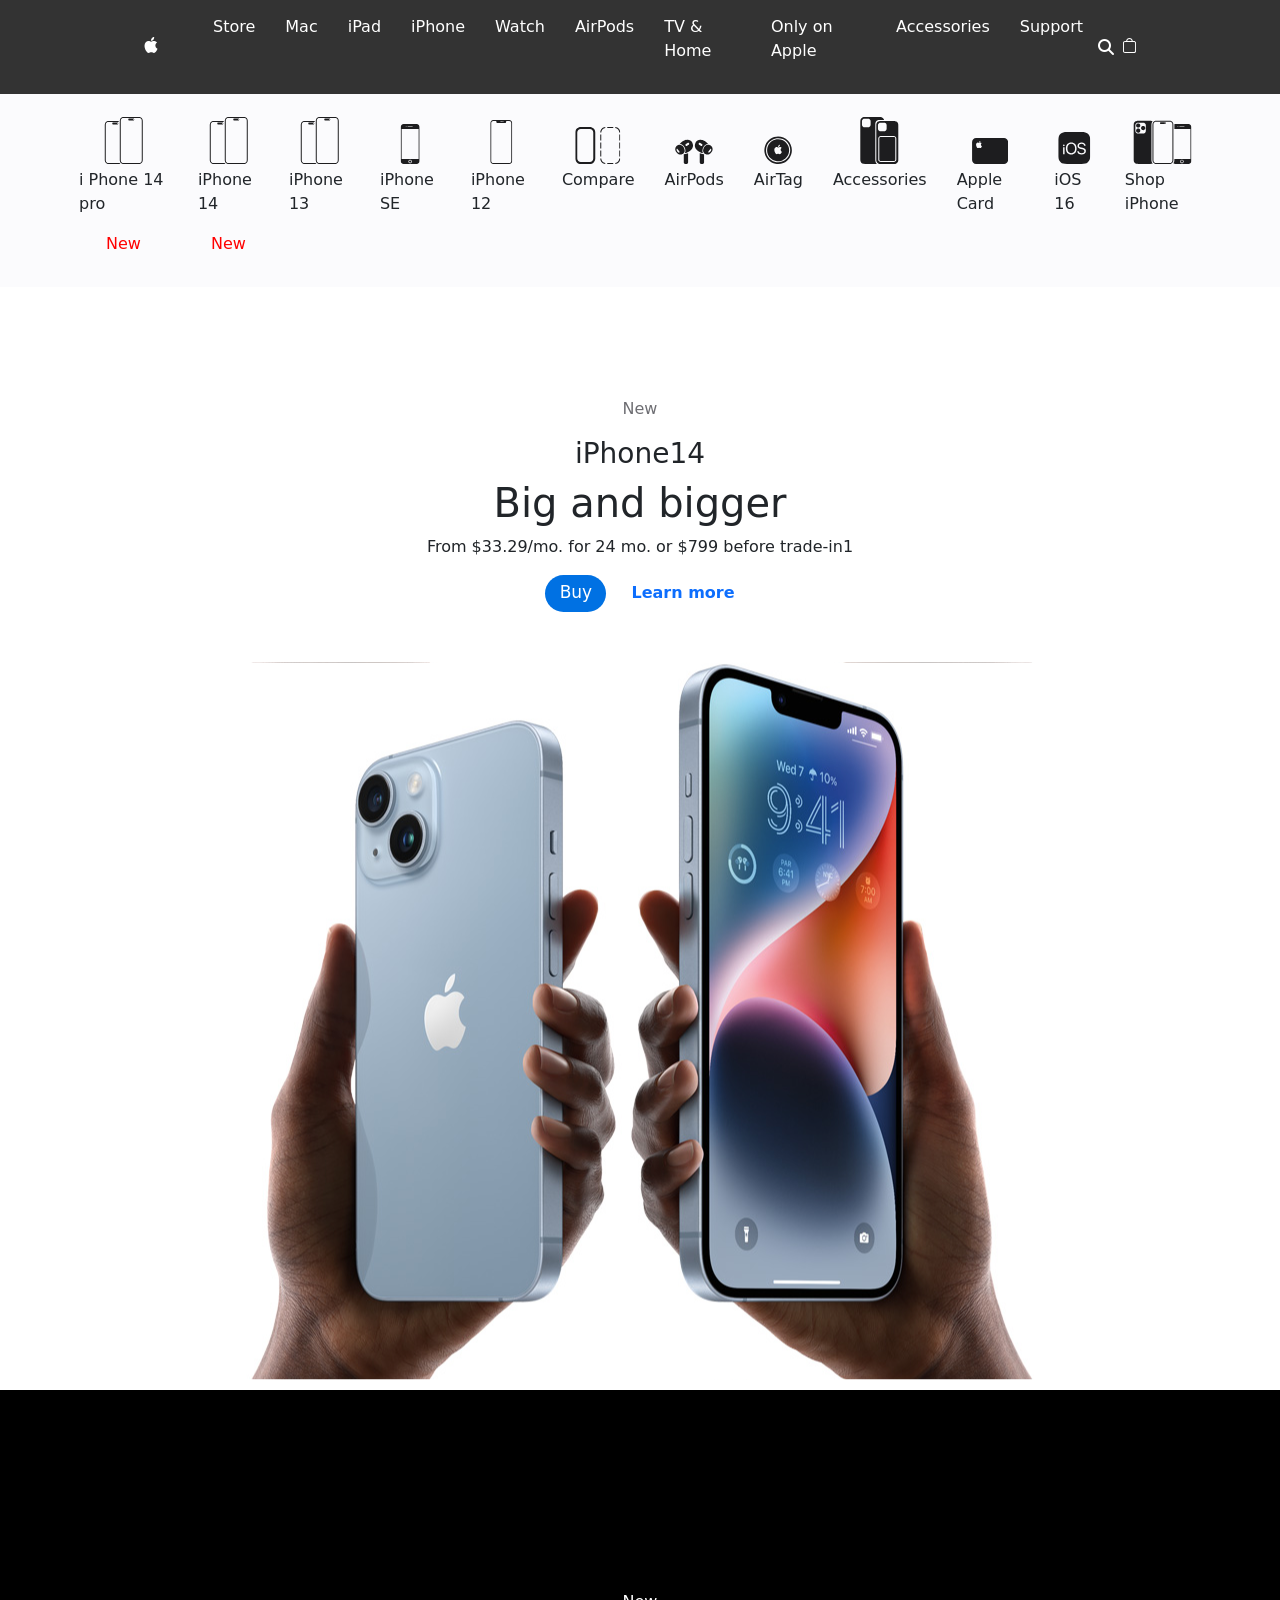
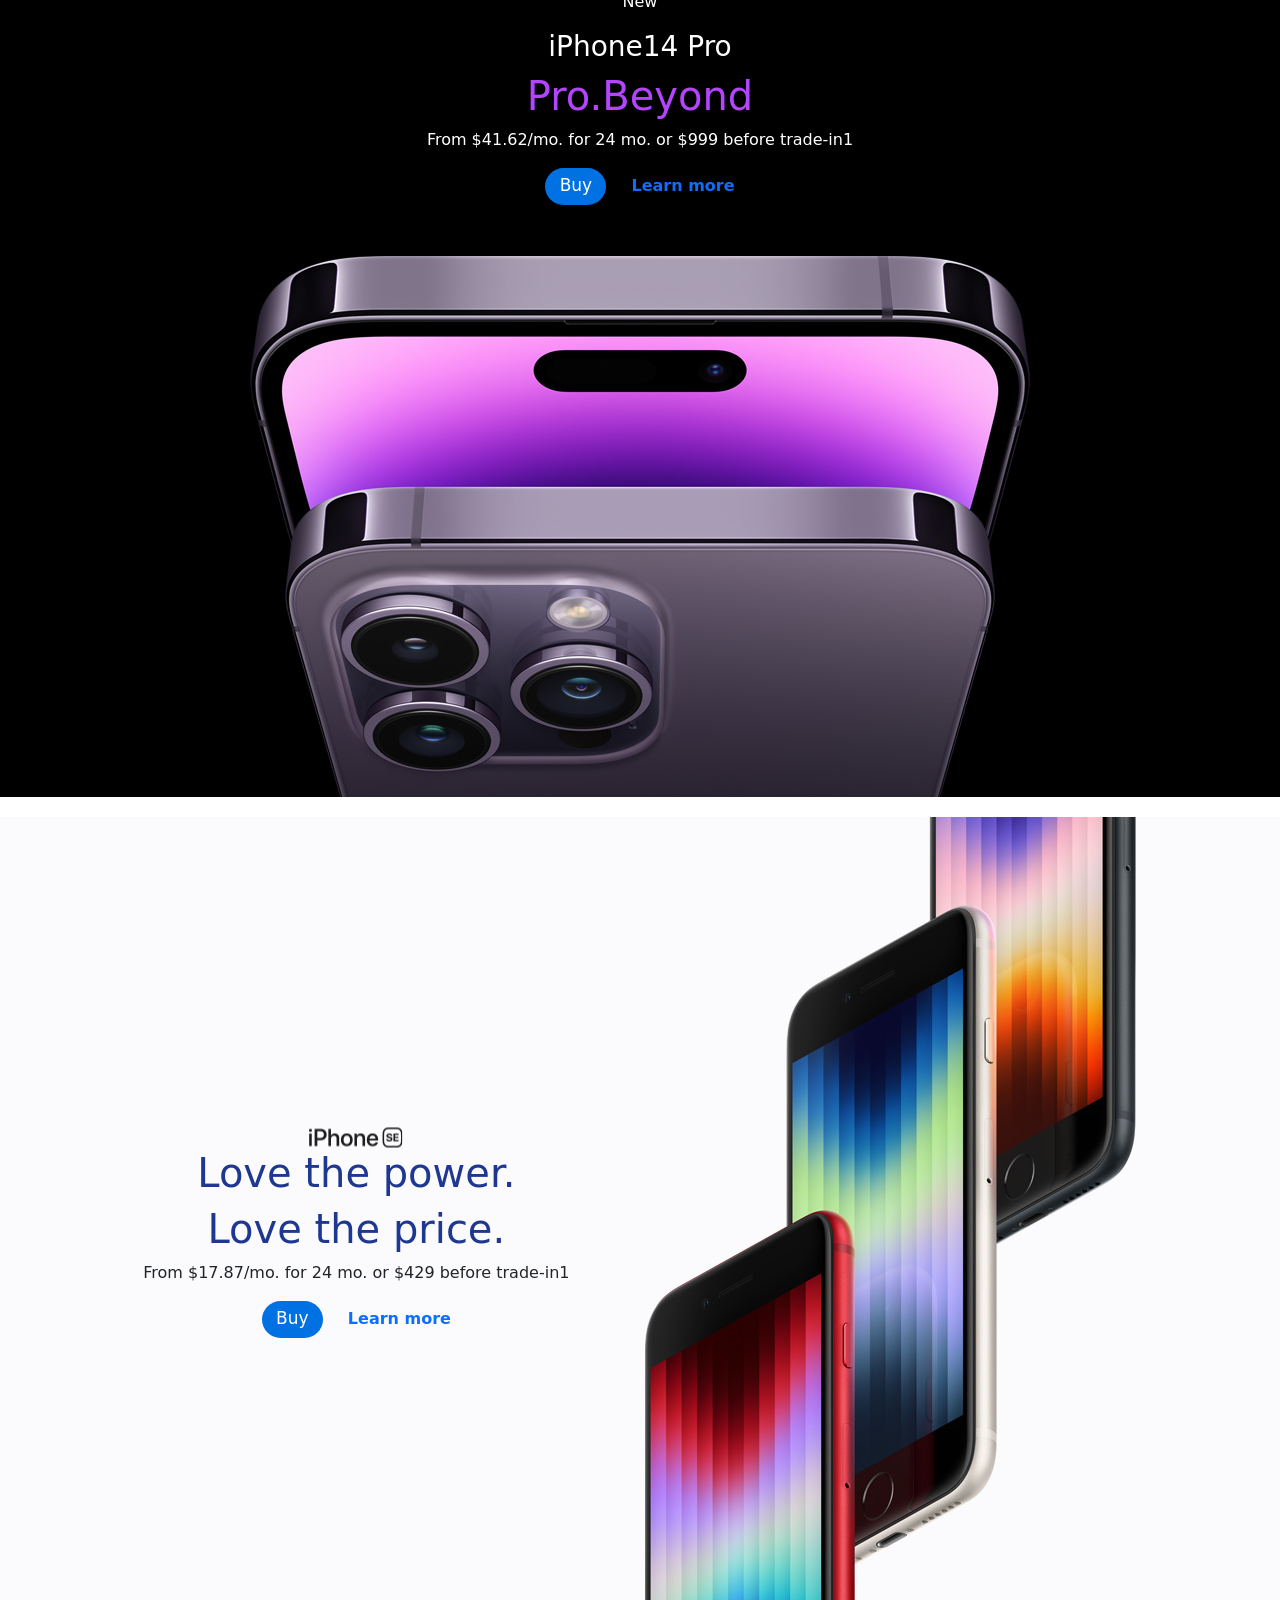
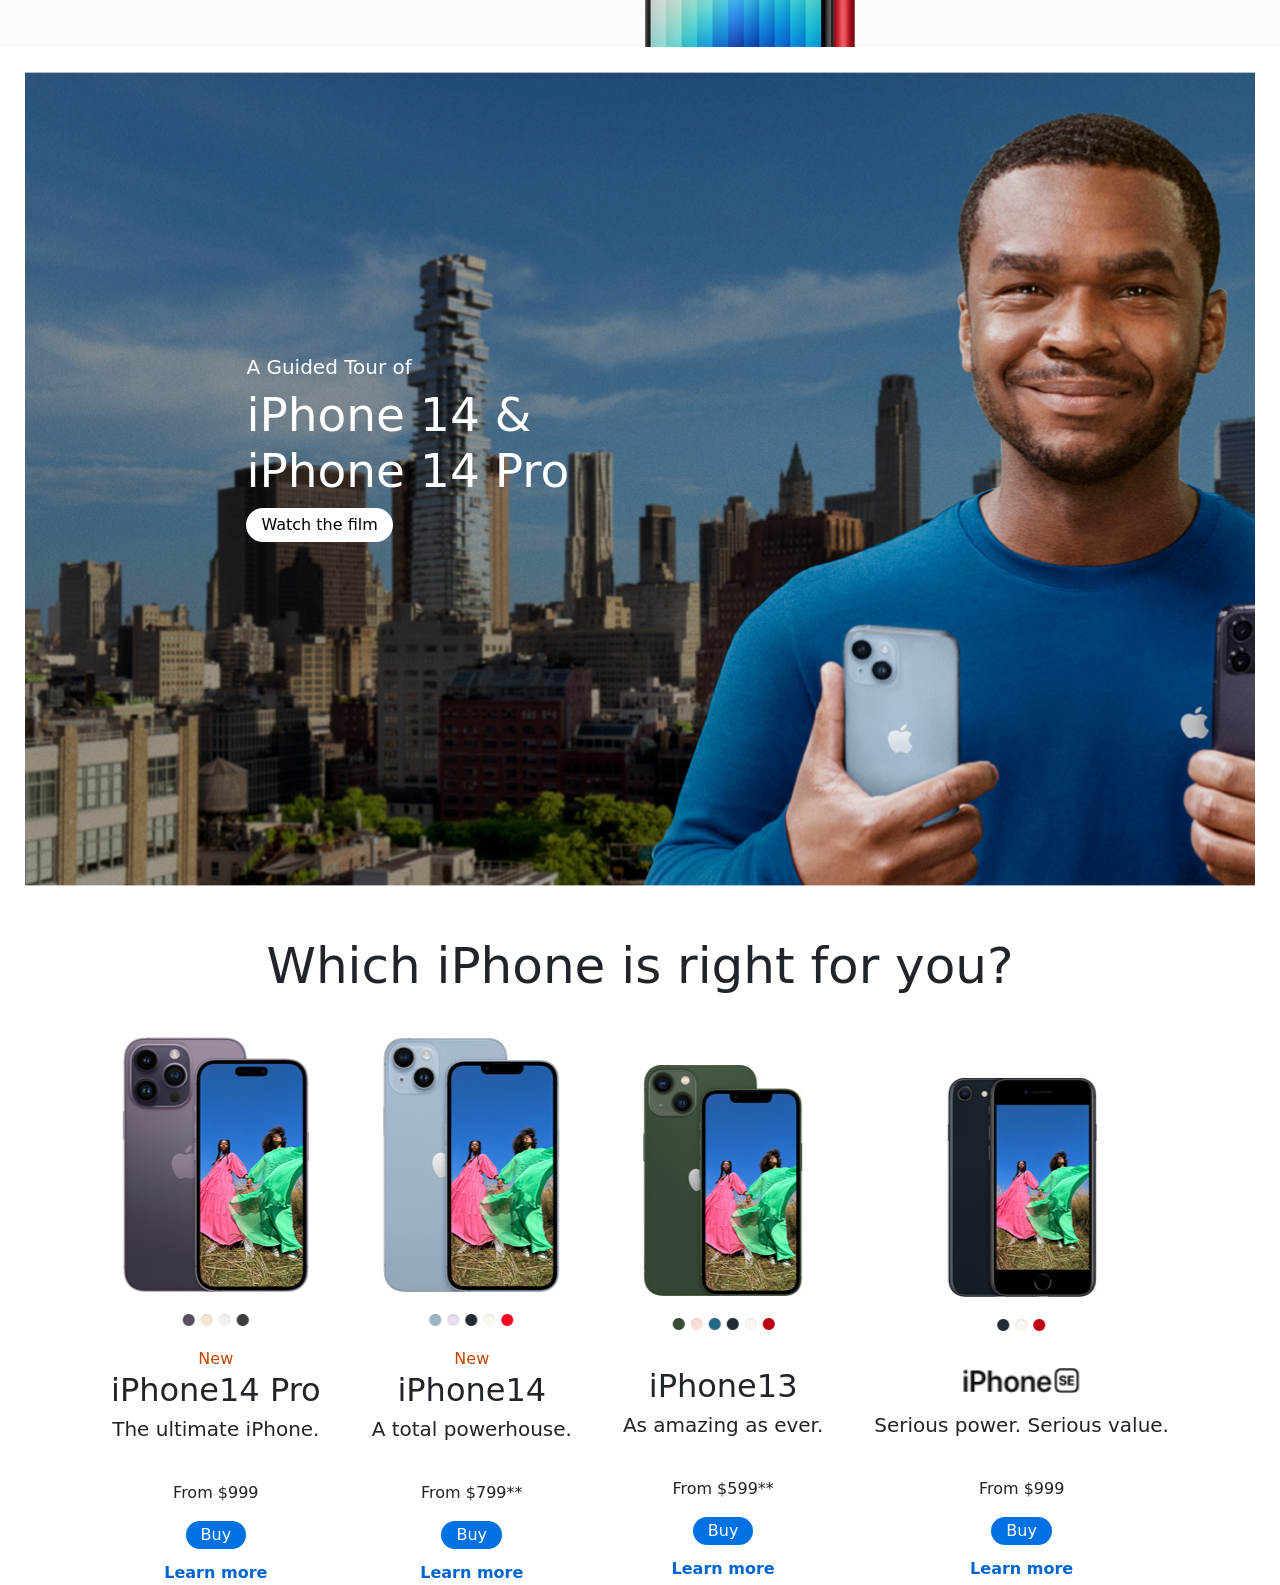
<file: index.html>
<!DOCTYPE html>
<html lang="en">
<head>
    <meta charset="UTF-8">
    <meta http-equiv="X-UA-Compatible" content="IE=edge">
    <meta name="viewport" content="width=device-width, initial-scale=1.0">
    <title>Document</title>
    <link rel="stylesheet" href="./style.css">
</head>
<body>
   <nav id="navbar">
    <div id="nav0">
    <img src="./assets/Appleicon.svg" alt="icon">
    <link href="https://cdn.jsdelivr.net/npm/bootstrap@5.3.2/dist/css/bootstrap.min.css" rel="stylesheet" integrity="sha384-T3c6CoIi6uLrA9TneNEoa7RxnatzjcDSCmG1MXxSR1GAsXEV/Dwwykc2MPK8M2HN" crossorigin="anonymous">
    <script src="https://cdn.jsdelivr.net/npm/bootstrap@5.3.2/dist/js/bootstrap.bundle.min.js" integrity="sha384-C6RzsynM9kWDrMNeT87bh95OGNyZPhcTNXj1NW7RuBCsyN/o0jlpcV8Qyq46cDfL" crossorigin="anonymous"></script>
    <link rel="stylesheet" href="https://cdnjs.cloudflare.com/ajax/libs/font-awesome/6.4.2/css/all.min.css" integrity="sha512-z3gLpd7yknf1YoNbCzqRKc4qyor8gaKU1qmn+CShxbuBusANI9QpRohGBreCFkKxLhei6S9CQXFEbbKuqLg0DA==" crossorigin="anonymous" referrerpolicy="no-referrer" />
    <ul>
        <li><a href="#">Store</a></li>
        <li><a href="#">Mac</a></li>
        <li><a href="#">iPad</a></li>
        <li><a href="#">iPhone</a></li>
        <li><a href="#">Watch</a></li>
        <li><a href="#">AirPods</a></li>
        <li><a href="#">TV & Home</a></li>
        <li><a href="#">Only on Apple</a></li>
        <li><a href="#">Accessories</a></li>
        <li><a href="#">Support</a></li>
    </ul>
    <i class="fa-solid fa-magnifying-glass" style="color: #ffffff;"></i>
    <img src="./assets/ShoppingBag.svg">
    </div>
   </nav>
    <section id = section-0>
        <div id="section-1">
            <div >
                <img src="./assets/figure47.svg">
                <p>i Phone 14 pro</p>
                <p style="color: red;">New</p>
            </div>
            <div>
                <img src="./assets/figure47.svg">
                <p>iPhone 14</p>
                <p style="color: red;">New</p>
            </div>
            <div>
                <img src="./assets/figure47.svg">
                <p>iPhone 13</p>
            </div>
            <div>
                <img src="./assets/figure50.svg">
                <p>iPhone SE</p>
            </div>
            <div>
                <img src="./assets/figure51.svg">
                <p>iPhone 12</p>
            </div>
            <div>
                <img src="./assets/figure52.svg">
                <p>Compare</p>
            </div>
            <div>
                <img src="./assets/figure53.svg">
                <p>AirPods</p>
            </div>
            <div>
                <img src="./assets/figure54.svg">
                <p>AirTag</p>
            </div>
            <div>
                <img src="./assets/figure55.svg">
                <p>Accessories</p>
            </div>
            <div>
                <img src="./assets/figure56.svg">
                <p>Apple Card</p>
            </div>
            <div>
                <img src="./assets/figure57.svg">
                <p>iOS 16</p>
            </div>
            <div>
                <img src="./assets/figure58.svg">
                <p>Shop iPhone</p>
            </div>
        </div>
   </section>
   <div id="herosection-1">
        <div class="d-flex flex-column align-items-center">
            <p id="new">New</p>
            <h3>iPhone14</h3>
            <h1>Big and bigger</h1>
            <p>From $33.29/mo. for 24 mo. or $799 before trade-in1</p>
        </div>
        <div>
            <button>Buy</button>
            <a href="#">Learn more</a>
        </div>
        <diV>
            <img src="./assets/figure.svg">
        </diV>
   </div>
   <div class="hero2">
        <div class="hero2" class="d-flex flex-column align-items-center">
            <p>New</p>
            <h3>iPhone14 Pro</h3>
            <h1>Pro.Beyond</h1>
            <p>From $41.62/mo. for 24 mo. or $999 before trade-in1</p>
            <div>
                <button>Buy</button>
                <a href="#">Learn more</a>
            </div>
            <diV>
                <img src="./assets/figure -1.svg">
            </diV>
        </div>
   </div>
   <div class="d-flex flex-row" id="hero3">
        <div class="d-flex flex-column align-items-center">
            <img src="./assets/iphoneSE.svg">
            <h1>Love the power.</h1>
            <h1>Love the price.</h1>
            <p>From $17.87/mo. for 24 mo. or $429 before trade-in1</p>
            <div>
                <button>Buy</button>
                <a href="#">Learn more</a>
            </div>
        </div>
        <div><img src="./assets/figure-2.svg"></div>
   </div>
   <div id="image-1">
        <div id="image-2">
        <h5>A Guided Tour of</h5>
        <h1 style="font-size: 47px;">iPhone 14 &<br>iPhone 14 Pro</h1>
        <button>Watch the film</button>
        </div>
   </div>
   <div>
        <div id="herohead" class="d-flex flex-column align-items-center">
            <h1>Which iPhone is right for you?</h1>
        </div>
        <div id="headitems">
            <div class="d-flex flex-column align-items-center" id="hero4">
                <img src="./assets/fig1.svg">
                <img src="./assets/figcolor1.svg">
                <p style="color: #BF4800; margin-bottom: 0px;">New</p>
                <h2>iPhone14 Pro</h2>
                <h5>The ultimate iPhone.</h5>
                <p>From $999</p>
                <button>Buy</button>
                <a href="#">Learn more</a>
            </div>
            <div class="d-flex flex-column align-items-center" id="hero4">
                <img src="./assets/fig2.svg">
                <img src="./assets/figcolor2.svg">
                <p style="color: #BF4800; margin-bottom: 0px;">New</p>
                <h2>iPhone14</h2>
                <h5>A total powerhouse.</h5>
                <p>From $799**</p>
                <button>Buy</button>
                <a href="#">Learn more</a>
            </div>
            <div class="d-flex flex-column align-items-center" id="hero4">
                <img src="./assets/fig3.svg">
                <img src="./assets/figcolor3.svg">
                <p ></p>
                <h2>iPhone13</h2>
                <h5>As amazing as ever.</h5>
                <p>From $599**</p>
                <button>Buy</button>
                <a href="#">Learn more</a>
            </div>
            <div class="d-flex flex-column align-items-center" id="hero4">
                <img src="./assets/fig4.svg">
                <img src="./assets/figcolor4.svg">
                <p ></p>
                <img id="sem" src="./assets/iphonese1.png">
                <h5>Serious power. Serious value.</h5>
                <p>From $999</p>
                <button>Buy</button>
                <a href="#">Learn more</a>
            </div>
        </div>
    </div>
</body>
</html>
</file>
<file: style.css>
* {
    padding: 0px;
    margin: 0px;
   
    box-sizing: border-box;
    font-family: Arial, Helvetica, sans-serif;
    font-family: system-ui, -apple-system, BlinkMacSystemFont, 'Segoe UI', Roboto, Oxygen, Ubuntu, Cantarell, 'Open Sans', 'Helvetica Neue', sans-serif
    
}

#navbar {
    background-color: #000000CC;

}

#nav0 {
    width: 80%;
    display: flex;
    align-items: center;
    justify-content: space-between;

}

#navbar>div>ul>li {
    list-style-type: none;
    padding: 5px;
    justify-content: space-around;
    margin-inline: 10px;

}

#navbar>div>ul>li>a {
    color: white;
    text-decoration: none;
}

#navbar>div>ul {
    display: flex;


}

#navbar {
    display: flex;
    justify-content: space-around;
    padding: 10px;
    align-items: center;

}

#section-0 {
    width: 100%;
    background-color: #FBFBFD;
    display: flex;
    justify-content: center;
}

#section-1 {
    width: 90%;
    display: flex;
    align-items: top;
    justify-content: space-around;
    margin-top: 5px;

}

#section-1>div {
    display: flex;
    flex-direction: column;
    align-items: center;
    padding: 15px;

}

#herosection-1 {
    width: 100%;
    display: flex;
    flex-direction: column;
    align-items: center;
    margin-top: 100px;
    padding: 10px;
}

#herosection-1>div>h1 {
    color-scheme: rgba(44, 162, 180, 1);


}

#new {
    color: #6E6E73;
}

#herosection-1>div>button {
    background-color: #0071E3;
    border: none;
    font-size: 17px;
    padding: 5px;
    color: white;
    align-items: center;
    width: 61px;
    border-radius: 980px;
    padding-bottom: 7px;
    margin-right: 20px;

}

#herosection-1>div>a {
    text-decoration: none;
    font-weight: 600;
}

#herosection-1>div>img {
    margin-top: 50px;
}

.hero2 {
    width: 100%;
    background-color: black;
    color: white;
    padding-top: 100px;
    display: flex;
    flex-direction: column;
   
    align-items: center;
}

.hero2>div>h1 {
    color: #B344FF;

}

.hero2>div>div>button {
    background-color: #0071E3;
    border: none;
    font-size: 17px;
    padding: 5px;
    color: white;
    align-items: center;
    width: 61px;
    border-radius: 980px;
    padding-bottom: 7px;
    margin-right: 20px;
    margin-bottom: 50px;
}

.hero2>div>div>a {
    text-decoration: none;
    font-weight: 600;
}

#hero>div>p {
    max-lines: 1px;
}

#hero3 {
    display: flex;
    flex-wrap: wrap;
    
    justify-content: space-evenly;
    align-items: center;
    margin-top: 20px;
    padding-inline: 70px;
    background-color: #FBFBFD;
}

#hero3>div>div>button {
    background-color: #0071E3;
    border: none;
    font-size: 17px;
    padding: 5px;
    color: white;
    align-items: center;
    width: 61px;
    margin-right: 20px;
    border-radius: 980px;
    padding-bottom: 7px;
}

#hero3>div>h1 {
    color: #1E3791;
    font-weight: 1200px;

}

#hero3>div>div>a {
    text-decoration: none;
    font-weight: 600;
}

#image-1 {
    background-image:
        url("assets/figure5.png");
    background-repeat: no-repeat;
    margin: 25px;
    display: flex;
    flex-direction: column;
    justify-items: baseline;
    color: white;

}

#image-2>button {
    color: black;
    background-color: white;
    border: none;
    padding: 5px;
    padding-inline: 15px;
    border-radius: 980px
}

#image-2 {
    margin-top: 23%;
    margin-left: 18%;
    margin-bottom: 30%;
}

#hero4>img{
    margin-bottom: 20px;
}
#hero4>button{
    background-color: #0071E3;
    color: white;
    border-radius: 15px;
    padding: 2px;
    padding-inline: 15px;
    border: none;
    margin-bottom: 12px;
}
#hero4>h5{
    margin-bottom: 40px;
}
#hero4>a{
    text-decoration: none;
    color: #0066CC;
    font-weight: 600;
}
#herohead>h1{
    margin-bottom: 40px;
    font-weight: 900px;
    font-size: 50px;
}
#headitems{
    display: flex;
    flex-direction: row;
    align-items: center;
    justify-content: space-evenly;
    
    margin-inline: 60px;
}
#sem{
    width: 120px;
    height: 25px;
}
</file>
